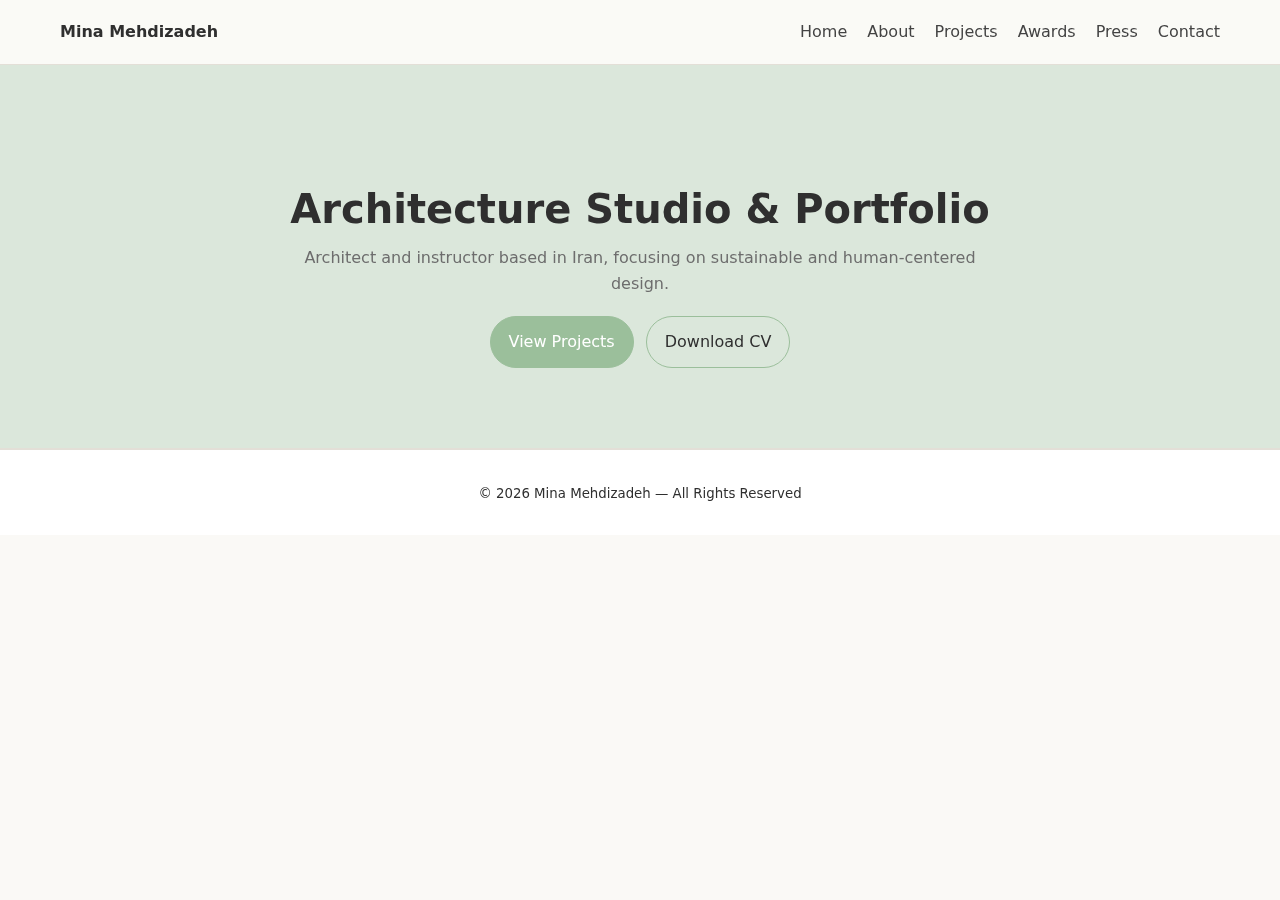
<file: index.html>
<!DOCTYPE html>
<html lang="en">
<head>
  <meta charset="utf-8" />
  <meta name="viewport" content="width=device-width, initial-scale=1" />
  <title>Mina Mehdizadeh — Home</title>
  <link rel="stylesheet" href="styles.css" />
</head>
<body>
  <!-- Header -->
  <header class="site-header">
    <div class="container nav">
      <a href="index.html" class="brand">Mina Mehdizadeh</a>
      <button class="nav-toggle" aria-label="Toggle menu" aria-expanded="false">
        <span class="bar"></span><span class="bar"></span><span class="bar"></span>
      </button>
      <nav class="nav-links">
        <a href="index.html">Home</a>
        <a href="about.html">About</a>
        <a href="projects.html">Projects</a>
        <a href="awards.html">Awards</a>
        <a href="press.html">Press</a>
        <a href="contact.html">Contact</a>
      </nav>
    </div>
  </header>

  <!-- Hero -->
  <section class="hero accent-bg">
    <div class="container">
      <h1>Architecture Studio & Portfolio</h1>
      <p>Architect and instructor based in Iran, focusing on sustainable and human-centered design.</p>
      <div class="cta">
        <a class="btn" href="projects.html">View Projects</a>
        <a class="btn btn-outline" href="docs/resume.pdf" download>Download CV</a>
      </div>
    </div>
  </section>

  <footer class="site-footer">
    <div class="container">
      <small>© <span id="year"></span> Mina Mehdizadeh — All Rights Reserved</small>
    </div>
  </footer>
  <script src="script.js"></script>
</body>
</html>
</file>
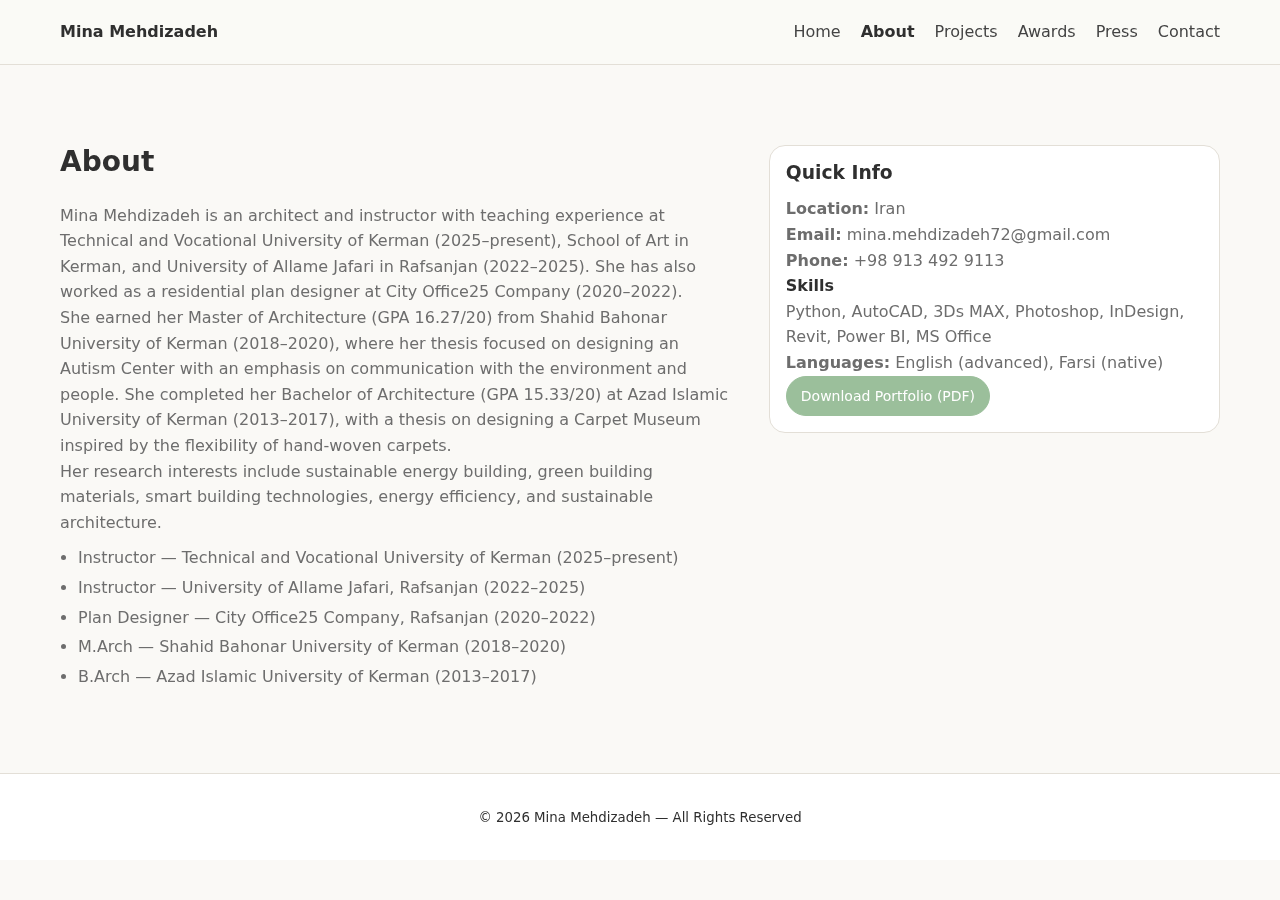
<file: about.html>
<!DOCTYPE html>
<html lang="en">
<head>
  <meta charset="utf-8" />
  <meta name="viewport" content="width=device-width, initial-scale=1" />
  <title>About — Mina Mehdizadeh</title>
  <link rel="stylesheet" href="styles.css" />
</head>
<body>
  <!-- Header (مشترک) -->
  <header class="site-header">
    <div class="container nav">
      <a href="index.html" class="brand">Mina Mehdizadeh</a>
      <button class="nav-toggle" aria-label="Toggle menu" aria-expanded="false">
        <span class="bar"></span><span class="bar"></span><span class="bar"></span>
      </button>
      <nav class="nav-links">
        <a href="index.html">Home</a>
        <a href="about.html" class="active">About</a>
        <a href="projects.html">Projects</a>
        <a href="awards.html">Awards</a>
        <a href="press.html">Press</a>
        <a href="contact.html">Contact</a>
      </nav>
    </div>
  </header>

  <!-- About Content -->
<section class="section">
  <div class="container two-col">
    <div>
      <h2>About</h2>
      <p>
        Mina Mehdizadeh is an architect and instructor with teaching experience at
        Technical and Vocational University of Kerman (2025–present), School of Art
        in Kerman, and University of Allame Jafari in Rafsanjan (2022–2025). She has
        also worked as a residential plan designer at City Office25 Company
        (2020–2022).
      </p>
      <p>
        She earned her Master of Architecture (GPA 16.27/20) from Shahid Bahonar
        University of Kerman (2018–2020), where her thesis focused on designing an
        Autism Center with an emphasis on communication with the environment and
        people. She completed her Bachelor of Architecture (GPA 15.33/20) at Azad
        Islamic University of Kerman (2013–2017), with a thesis on designing a Carpet
        Museum inspired by the flexibility of hand-woven carpets.
      </p>
      <p>
        Her research interests include sustainable energy building, green building
        materials, smart building technologies, energy efficiency, and sustainable
        architecture.
      </p>
      <ul class="bullets">
        <li>Instructor — Technical and Vocational University of Kerman (2025–present)</li>
        <li>Instructor — University of Allame Jafari, Rafsanjan (2022–2025)</li>
        <li>Plan Designer — City Office25 Company, Rafsanjan (2020–2022)</li>
        <li>M.Arch — Shahid Bahonar University of Kerman (2018–2020)</li>
        <li>B.Arch — Azad Islamic University of Kerman (2013–2017)</li>
      </ul>
    </div>
    <aside>
      <div class="card">
        <h3>Quick Info</h3>
        <p><strong>Location:</strong> Iran</p>
        <p><strong>Email:</strong> mina.mehdizadeh72@gmail.com</p>
        <p><strong>Phone:</strong> +98 913 492 9113</p>
        <h4>Skills</h4>
        <p>Python, AutoCAD, 3Ds MAX, Photoshop, InDesign, Revit, Power BI, MS Office</p>
        <p><strong>Languages:</strong> English (advanced), Farsi (native)</p>
        <a class="btn small" href="docs/portfolio.pdf" download>Download Portfolio (PDF)</a>
      </div>
    </aside>
  </div>
</section>


  <footer class="site-footer">
    <div class="container">
      <small>© <span id="year"></span> Mina Mehdizadeh — All Rights Reserved</small>
    </div>
  </footer>
  <script src="script.js"></script>
</body>
</html>
</file>
<file: styles.css>
/* Reset + Variables */
* { box-sizing: border-box; margin: 0; padding: 0; }
:root {
  --bg: #faf9f6;          /* nude روشن */
  --text: #2f2f2f;        /* خاکستری تیره */
  --muted: #6d6d6d;       /* خاکستری ملایم */
  --border: #e3dfd7;      /* بژ روشن */
  --accent: #9bbf9b;      /* سبز پاستلی */
  --accent-light: #dbe7db;/* سبز خیلی روشن */
  --container: 1200px;
  --radius: 16px;
}

html { scroll-behavior: smooth; }
body {
  font-family: system-ui, -apple-system, Segoe UI, Roboto, "Helvetica Neue", Arial, sans-serif;
  color: var(--text);
  background: var(--bg);
  line-height: 1.6;
}

/* Layout */
.container { max-width: var(--container); margin: 0 auto; padding: 0 20px; }
.section { padding: 80px 0; }
h1, h2, h3 { line-height: 1.2; margin-bottom: 12px; }
h1 { font-size: 40px; }
h2 { font-size: 28px; margin-bottom: 24px; }
p, li { color: var(--muted); font-size: 16px; }

/* Buttons */
.btn {
  display: inline-block; padding: 12px 18px; border-radius: 999px;
  border: 1px solid var(--accent); text-decoration: none;
  color: #fff; background: var(--accent); transition: all .2s ease;
}
.btn:hover { transform: translateY(-1px); background: var(--accent-light); color: var(--text); }

.btn-outline { background: transparent; color: var(--text); border: 1px solid var(--accent); }
.btn-outline:hover { background: var(--accent-light); }

.small { padding: 8px 14px; font-size: 14px; }

/* Header/Nav */
.site-header {
  position: sticky; top: 0; z-index: 50; background: rgba(250,249,246,.9);
  backdrop-filter: saturate(180%) blur(8px); border-bottom: 1px solid var(--border);
}
.nav { display: flex; align-items: center; justify-content: space-between; height: 64px; }
.brand { font-weight: 700; text-decoration: none; color: var(--text); }
.nav-links { display: flex; gap: 20px; }
.nav-links a { text-decoration: none; color: var(--text); opacity: .9; }
.nav-links a:hover, .nav-links a.active { opacity: 1; font-weight: 600; }

/* Mobile Menu Toggle */
.nav-toggle { display: none; background: none; border: 0; cursor: pointer; }
.nav-toggle .bar { display: block; width: 22px; height: 2px; background: var(--text); margin: 4px 0; }

/* Hero */
.hero { padding: 120px 0 80px; border-bottom: 1px solid var(--border); text-align: center; }
.hero h1 { color: var(--text); }
.hero p { max-width: 700px; margin: 10px auto 20px; color: var(--muted); }
.cta { display: flex; gap: 12px; flex-wrap: wrap; justify-content: center; }
.accent-bg { background: var(--accent-light); }

/* About */
.two-col { display: grid; grid-template-columns: 1.5fr 1fr; gap: 32px; }
.bullets { margin-top: 10px; padding-left: 18px; }
.bullets li { list-style: disc; margin: 4px 0; }
.card { border: 1px solid var(--border); border-radius: var(--radius); padding: 16px; background: #fff; }

/* Footer */
.site-footer { border-top: 1px solid var(--border); padding: 30px 0; text-align: center; background: #fff; }

/* Responsive */
@media (max-width: 900px) {
  .two-col { grid-template-columns: 1fr; }
}
@media (max-width: 640px) {
  .nav-toggle { display: block; }
  .nav-links {
    position: absolute; right: 20px; top: 64px; background: #fff;
    border: 1px solid var(--border); border-radius: 12px; padding: 10px;
    display: none; flex-direction: column; gap: 10px; min-width: 180px;
  }
  .nav-links.show { display: flex; }
  .hero { padding-top: 90px; }
}

/* Projects grid */
.projects-grid {
  display: grid;
  grid-template-columns: repeat(auto-fit, minmax(180px, 1fr));
  gap: 20px;
}
.project-card {
  border: 1px solid var(--border);
  border-radius: var(--radius);
  padding: 12px;
  background: #fff;
  text-align: center;
  cursor: pointer;
  transition: transform 0.2s ease, box-shadow 0.2s ease;
}
.project-card:hover {
  transform: translateY(-4px);
  box-shadow: 0 4px 12px rgba(0,0,0,0.1);
}
.project-card .thumb { overflow: hidden; border-radius: var(--radius); }
.project-card img {
  width: 100%;
  height: 120px;
  object-fit: cover;
  transition: transform 0.3s ease;
}
.project-card:hover img { transform: scale(1.1); }
.project-card h3 {
  font-size: 16px;
  margin-top: 8px;
  color: var(--text);
}
.project-card p {
  font-size: 14px;
  color: var(--muted);
}

/* Modal Gallery */
.modal {
  display: none;
  position: fixed;
  z-index: 1000;
  left: 0; top: 0;
  width: 100%; height: 100%;
  overflow: hidden;
  background-color: rgba(0,0,0,0.9);
}
.modal-content {
  display: block;
  margin: auto;
  padding-top: 30px;
  max-width: 80%;
  max-height: 80%;
  /*border-radius: var(--radius);*/
  box-shadow: 0 0 20px rgba(0,0,0,0.5);
}
#caption {
  margin: 10px auto;
  text-align: center;
  color: #f1f1f1;
  font-size: 16px;
}
.close {
  position: absolute;
  top: 20px;
  right: 40px;
  color: #fff;
  font-size: 40px;
  font-weight: bold;
  cursor: pointer;
}
.prev, .next {
  cursor: pointer;
  position: absolute;
  top: 50%;
  width: auto;
  padding: 16px;
  margin-top: -50px;
  color: #fff;
  font-weight: bold;
  font-size: 32px;
  user-select: none;
  transition: 0.3s;
}
.prev { left: 0; }
.next { right: 0; }
.prev:hover, .next:hover { color: var(--accent); }
</file>
